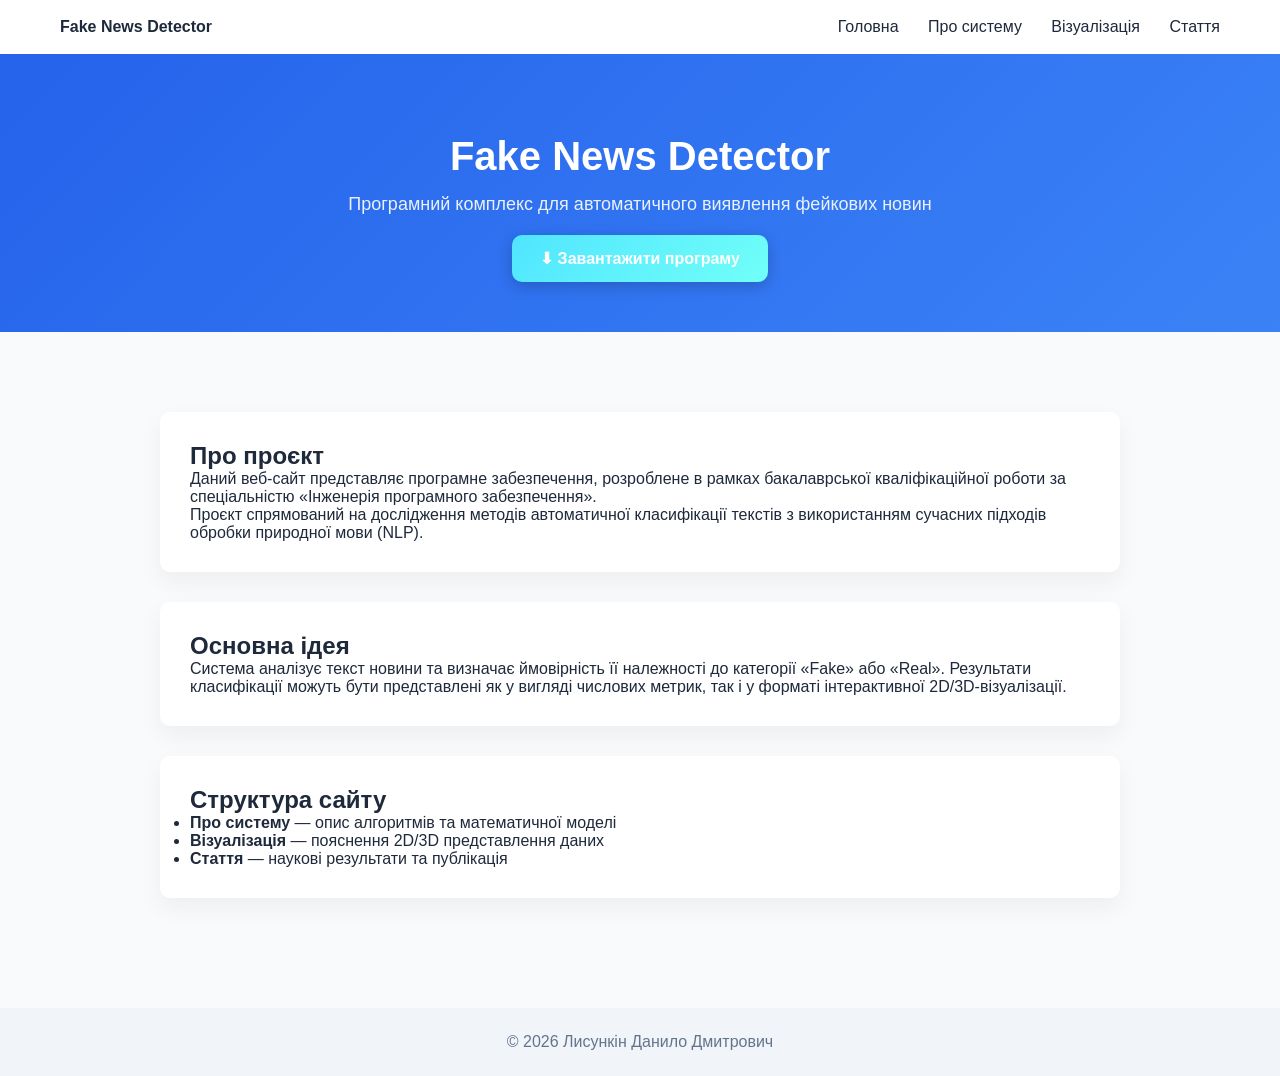
<file: index.html>
<!DOCTYPE html>
<html lang="uk">
<head>
    <meta charset="UTF-8">
    <meta name="viewport" content="width=device-width, initial-scale=1.0">
    <title>Fake News Detector</title>
    <link rel="stylesheet" href="style.css">
</head>
<body>

<nav>
    <div><strong>Fake News Detector</strong></div>
    <div>
        <a href="index.html">Головна</a>
        <a href="about.html">Про систему</a>
        <a href="visualization.html">Візуалізація</a>
        <a href="article.html">Стаття</a>
    </div>
</nav>

<main>

    <div class="hero">
        <h1>Fake News Detector</h1>
        <p>
            Програмний комплекс для автоматичного виявлення фейкових новин
        </p>

        <a href="https://drive.google.com/uc?export=download&id=142cXRsW5EnkAU25JT66FadQoN-r0ULnp" class="download-btn">
    ⬇ Завантажити програму
</a>
    </div>

    <div class="container">

        <div class="card">
            <h2>Про проєкт</h2>
            <p>
                Даний веб-сайт представляє програмне забезпечення, розроблене
                в рамках бакалаврської кваліфікаційної роботи за спеціальністю
                «Інженерія програмного забезпечення».
            </p>
            <p>
                Проєкт спрямований на дослідження методів автоматичної
                класифікації текстів з використанням сучасних підходів
                обробки природної мови (NLP).
            </p>
        </div>

        <div class="card">
            <h2>Основна ідея</h2>
            <p>
                Система аналізує текст новини та визначає ймовірність
                її належності до категорії «Fake» або «Real».
                Результати класифікації можуть бути представлені
                як у вигляді числових метрик, так і у форматі
                інтерактивної 2D/3D-візуалізації.
            </p>
        </div>

        <div class="card">
            <h2>Структура сайту</h2>
            <ul>
                <li><strong>Про систему</strong> — опис алгоритмів та математичної моделі</li>
                <li><strong>Візуалізація</strong> — пояснення 2D/3D представлення даних</li>
                <li><strong>Стаття</strong> — наукові результати та публікація</li>
            </ul>
        </div>

    </div>

</main>

<footer>
    © 2026 Лисункін Данило Дмитрович
</footer>

</body>
</html>
</file>
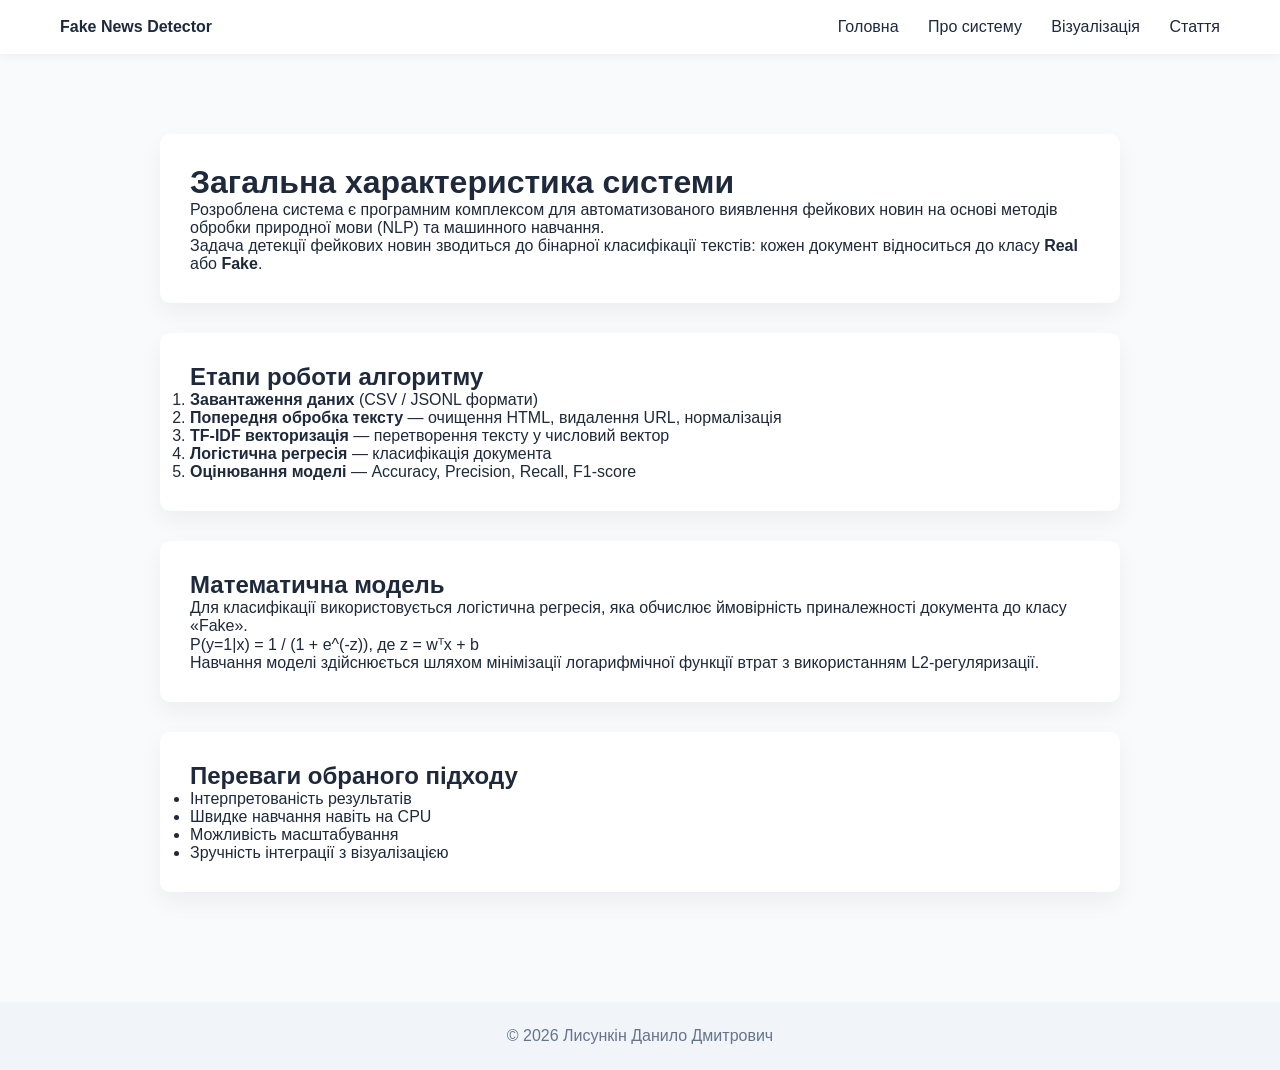
<file: about.html>
<!DOCTYPE html>
<html lang="uk">
<head>
    <meta charset="UTF-8">
    <meta name="viewport" content="width=device-width, initial-scale=1.0">
    <title>Про систему</title>
    <link rel="stylesheet" href="style.css">
</head>
<body>

<nav>
    <div><strong>Fake News Detector</strong></div>
    <div>
        <a href="index.html">Головна</a>
        <a href="about.html">Про систему</a>
        <a href="visualization.html">Візуалізація</a>
        <a href="article.html">Стаття</a>
    </div>
</nav>

<main>
<div class="container">

    <div class="card">
        <h1>Загальна характеристика системи</h1>
        <p>
            Розроблена система є програмним комплексом для автоматизованого 
            виявлення фейкових новин на основі методів обробки природної мови (NLP) 
            та машинного навчання.
        </p>
        <p>
            Задача детекції фейкових новин зводиться до бінарної класифікації текстів:
            кожен документ відноситься до класу <strong>Real</strong> або <strong>Fake</strong>.
        </p>
    </div>

    <div class="card">
        <h2>Етапи роботи алгоритму</h2>
        <ol>
            <li><strong>Завантаження даних</strong> (CSV / JSONL формати)</li>
            <li><strong>Попередня обробка тексту</strong> — очищення HTML, видалення URL, нормалізація</li>
            <li><strong>TF-IDF векторизація</strong> — перетворення тексту у числовий вектор</li>
            <li><strong>Логістична регресія</strong> — класифікація документа</li>
            <li><strong>Оцінювання моделі</strong> — Accuracy, Precision, Recall, F1-score</li>
        </ol>
    </div>

    <div class="card">
        <h2>Математична модель</h2>
        <p>
            Для класифікації використовується логістична регресія, яка обчислює
            ймовірність приналежності документа до класу «Fake».
        </p>
        <p>
            P(y=1|x) = 1 / (1 + e^(-z)), де z = wᵀx + b
        </p>
        <p>
            Навчання моделі здійснюється шляхом мінімізації логарифмічної функції втрат
            з використанням L2-регуляризації.
        </p>
    </div>

    <div class="card">
        <h2>Переваги обраного підходу</h2>
        <ul>
            <li>Інтерпретованість результатів</li>
            <li>Швидке навчання навіть на CPU</li>
            <li>Можливість масштабування</li>
            <li>Зручність інтеграції з візуалізацією</li>
        </ul>
    </div>

</div>
</main>

<footer>
    © 2026 Лисункін Данило Дмитрович
</footer>

</body>
</html>
</file>
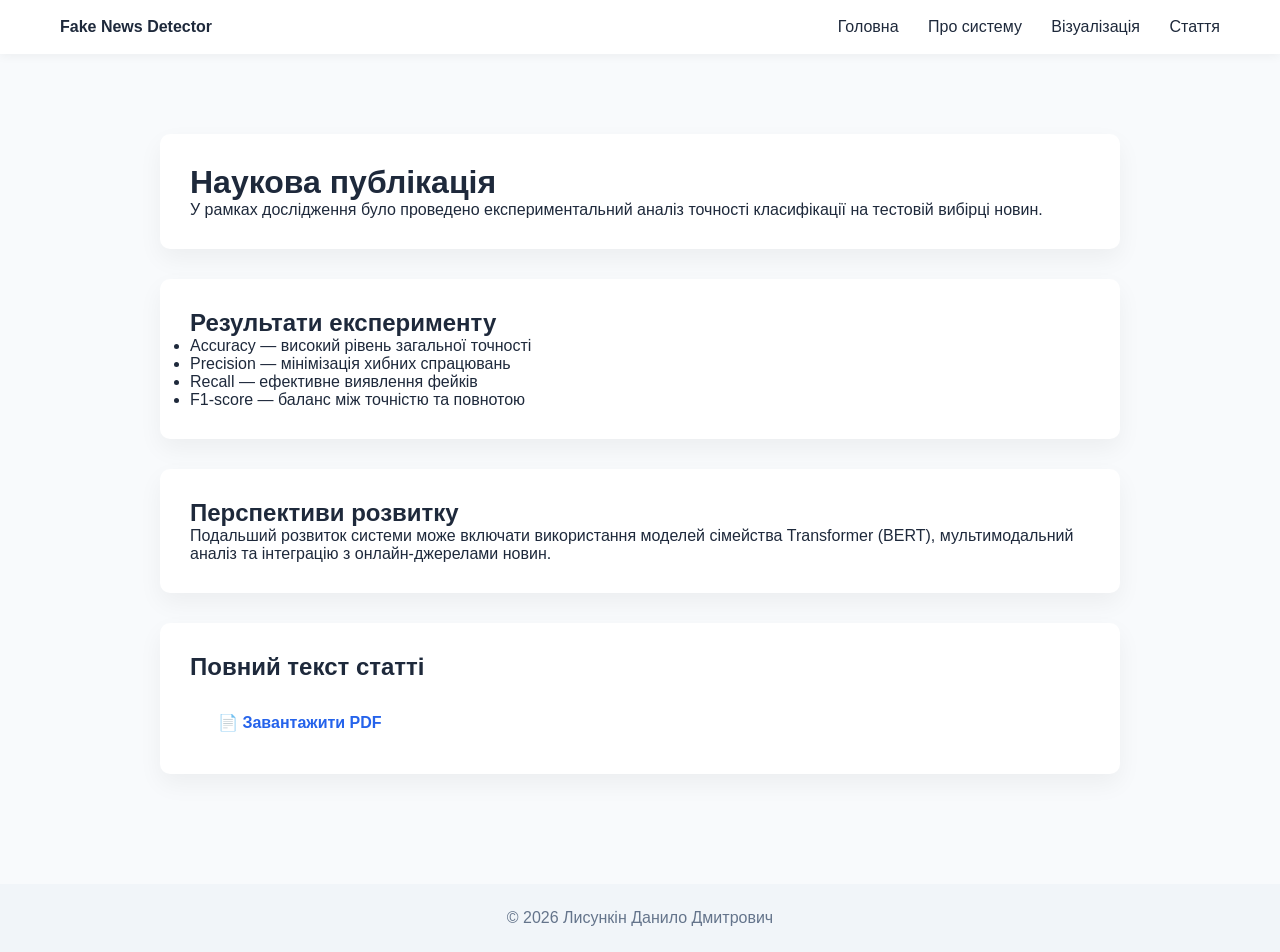
<file: article.html>
<!DOCTYPE html>
<html lang="uk">
<head>
    <meta charset="UTF-8">
    <meta name="viewport" content="width=device-width, initial-scale=1.0">
    <title>Наукова стаття</title>
    <link rel="stylesheet" href="style.css">
</head>
<body>

<nav>
    <div><strong>Fake News Detector</strong></div>
    <div>
        <a href="index.html">Головна</a>
        <a href="about.html">Про систему</a>
        <a href="visualization.html">Візуалізація</a>
        <a href="article.html">Стаття</a>
    </div>
</nav>

<main>
<div class="container">

    <div class="card">
        <h1>Наукова публікація</h1>
        <p>
            У рамках дослідження було проведено експериментальний аналіз 
            точності класифікації на тестовій вибірці новин.
        </p>
    </div>

    <div class="card">
        <h2>Результати експерименту</h2>
        <ul>
            <li>Accuracy — високий рівень загальної точності</li>
            <li>Precision — мінімізація хибних спрацювань</li>
            <li>Recall — ефективне виявлення фейків</li>
            <li>F1-score — баланс між точністю та повнотою</li>
        </ul>
    </div>

    <div class="card">
        <h2>Перспективи розвитку</h2>
        <p>
            Подальший розвиток системи може включати використання 
            моделей сімейства Transformer (BERT), мультимодальний аналіз 
            та інтеграцію з онлайн-джерелами новин.
        </p>
    </div>

    <div class="card">
        <h2>Повний текст статті</h2>
        <a href="article.pdf" class="button">
            📄 Завантажити PDF
        </a>
    </div>

</div>
</main>

<footer>
    © 2026 Лисункін Данило Дмитрович
</footer>

</body>
</html>
</file>
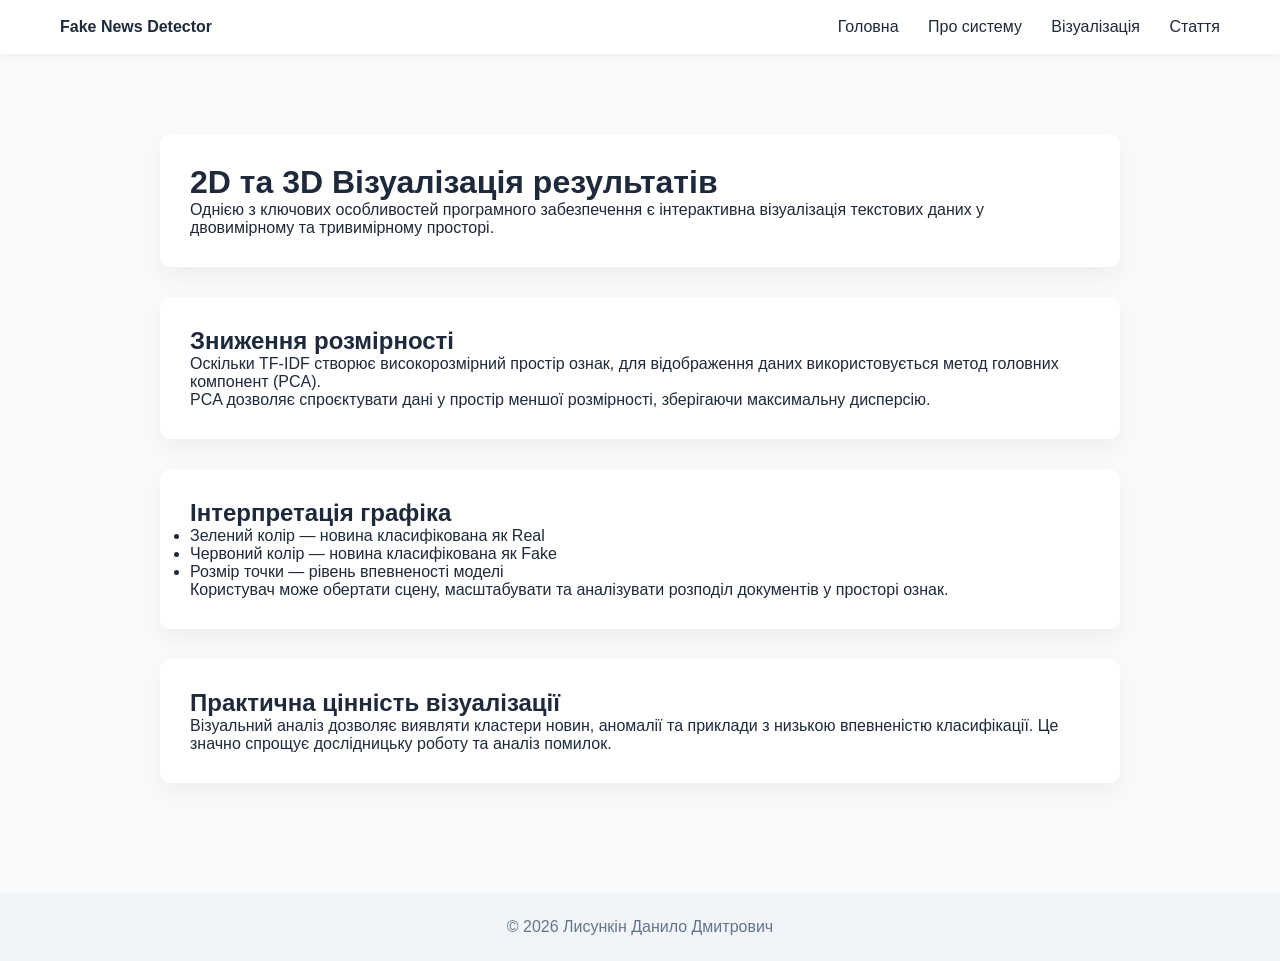
<file: visualization.html>
<!DOCTYPE html>
<html lang="uk">
<head>
    <meta charset="UTF-8">
    <meta name="viewport" content="width=device-width, initial-scale=1.0">
    <title>Візуалізація</title>
    <link rel="stylesheet" href="style.css">
</head>
<body>

<nav>
    <div><strong>Fake News Detector</strong></div>
    <div>
        <a href="index.html">Головна</a>
        <a href="about.html">Про систему</a>
        <a href="visualization.html">Візуалізація</a>
        <a href="article.html">Стаття</a>
    </div>
</nav>

<main>
<div class="container">

    <div class="card">
        <h1>2D та 3D Візуалізація результатів</h1>
        <p>
            Однією з ключових особливостей програмного забезпечення є інтерактивна
            візуалізація текстових даних у двовимірному та тривимірному просторі.
        </p>
    </div>

    <div class="card">
        <h2>Зниження розмірності</h2>
        <p>
            Оскільки TF-IDF створює високорозмірний простір ознак, 
            для відображення даних використовується метод головних компонент (PCA).
        </p>
        <p>
            PCA дозволяє спроєктувати дані у простір меншої розмірності,
            зберігаючи максимальну дисперсію.
        </p>
    </div>

    <div class="card">
        <h2>Інтерпретація графіка</h2>
        <ul>
            <li>Зелений колір — новина класифікована як Real</li>
            <li>Червоний колір — новина класифікована як Fake</li>
            <li>Розмір точки — рівень впевненості моделі</li>
        </ul>
        <p>
            Користувач може обертати сцену, масштабувати та аналізувати 
            розподіл документів у просторі ознак.
        </p>
    </div>

    <div class="card">
        <h2>Практична цінність візуалізації</h2>
        <p>
            Візуальний аналіз дозволяє виявляти кластери новин, 
            аномалії та приклади з низькою впевненістю класифікації.
            Це значно спрощує дослідницьку роботу та аналіз помилок.
        </p>
    </div>

</div>
</main>

<footer>
    © 2026 Лисункін Данило Дмитрович
</footer>

</body>
</html>
</file>
<file: style.css>
* {
    margin: 0;
    padding: 0;
    box-sizing: border-box;
}

html, body {
    height: 100%;
}

body {
    display: flex;
    flex-direction: column;
    font-family: 'Segoe UI', sans-serif;
    background: #f8fafc;
    color: #1e293b;
}

/* Навигация */
nav {
    background: white;
    padding: 18px 60px;
    display: flex;
    justify-content: space-between;
    align-items: center;
    box-shadow: 0 2px 10px rgba(0,0,0,0.05);
}

nav a {
    text-decoration: none;
    color: #1e293b;
    margin-left: 25px;
    font-weight: 500;
}

nav a:hover {
    color: #2563eb;
}

/* Главный блок */
.hero {
    text-align: center;
    padding: 80px 20px 50px;
    background: linear-gradient(135deg, #2563eb, #3b82f6);
    color: white;
}

.hero h1 {
    font-size: 40px;
    margin-bottom: 15px;
}

.hero p {
    font-size: 18px;
    opacity: 0.9;
}

/* Контейнер */
.container {
    max-width: 1000px;
    margin: auto;
    padding: 50px 20px;
}

/* Карточки */
.card {
    background: white;
    padding: 30px;
    border-radius: 10px;
    box-shadow: 0 10px 25px rgba(0,0,0,0.05);
    margin-top: 30px;
}

/* Кнопка */
.button {
    display: inline-block;
    padding: 12px 28px;
    background: white;
    color: #2563eb;
    text-decoration: none;
    border-radius: 6px;
    font-weight: bold;
    margin-top: 20px;
    transition: 0.3s;
}

.button:hover {
    background: #e0f2fe;
}

/* Footer */
footer {
    text-align: center;
    padding: 25px;
    margin-top: 60px;
    background: #f1f5f9;
    color: #64748b;
}
main {
    flex: 1;
}
.download-btn {
    display: inline-block;
    margin-top: 20px;
    padding: 14px 28px;
    font-size: 16px;
    font-weight: 600;
    color: white;
    background: linear-gradient(135deg, #50e5ff, #71fff8);
    border: none;
    border-radius: 10px;
    text-decoration: none;
    box-shadow: 0 4px 15px rgba(0,0,0,0.2);
    transition: all 0.3s ease;
}

.download-btn:hover {
    transform: translateY(-2px);
    box-shadow: 0 6px 20px rgba(0,0,0,0.3);
    background: linear-gradient(135deg, #5fe7ff, #7ee1ff);
}

.download-btn:active {
    transform: scale(0.97);
}
</file>
